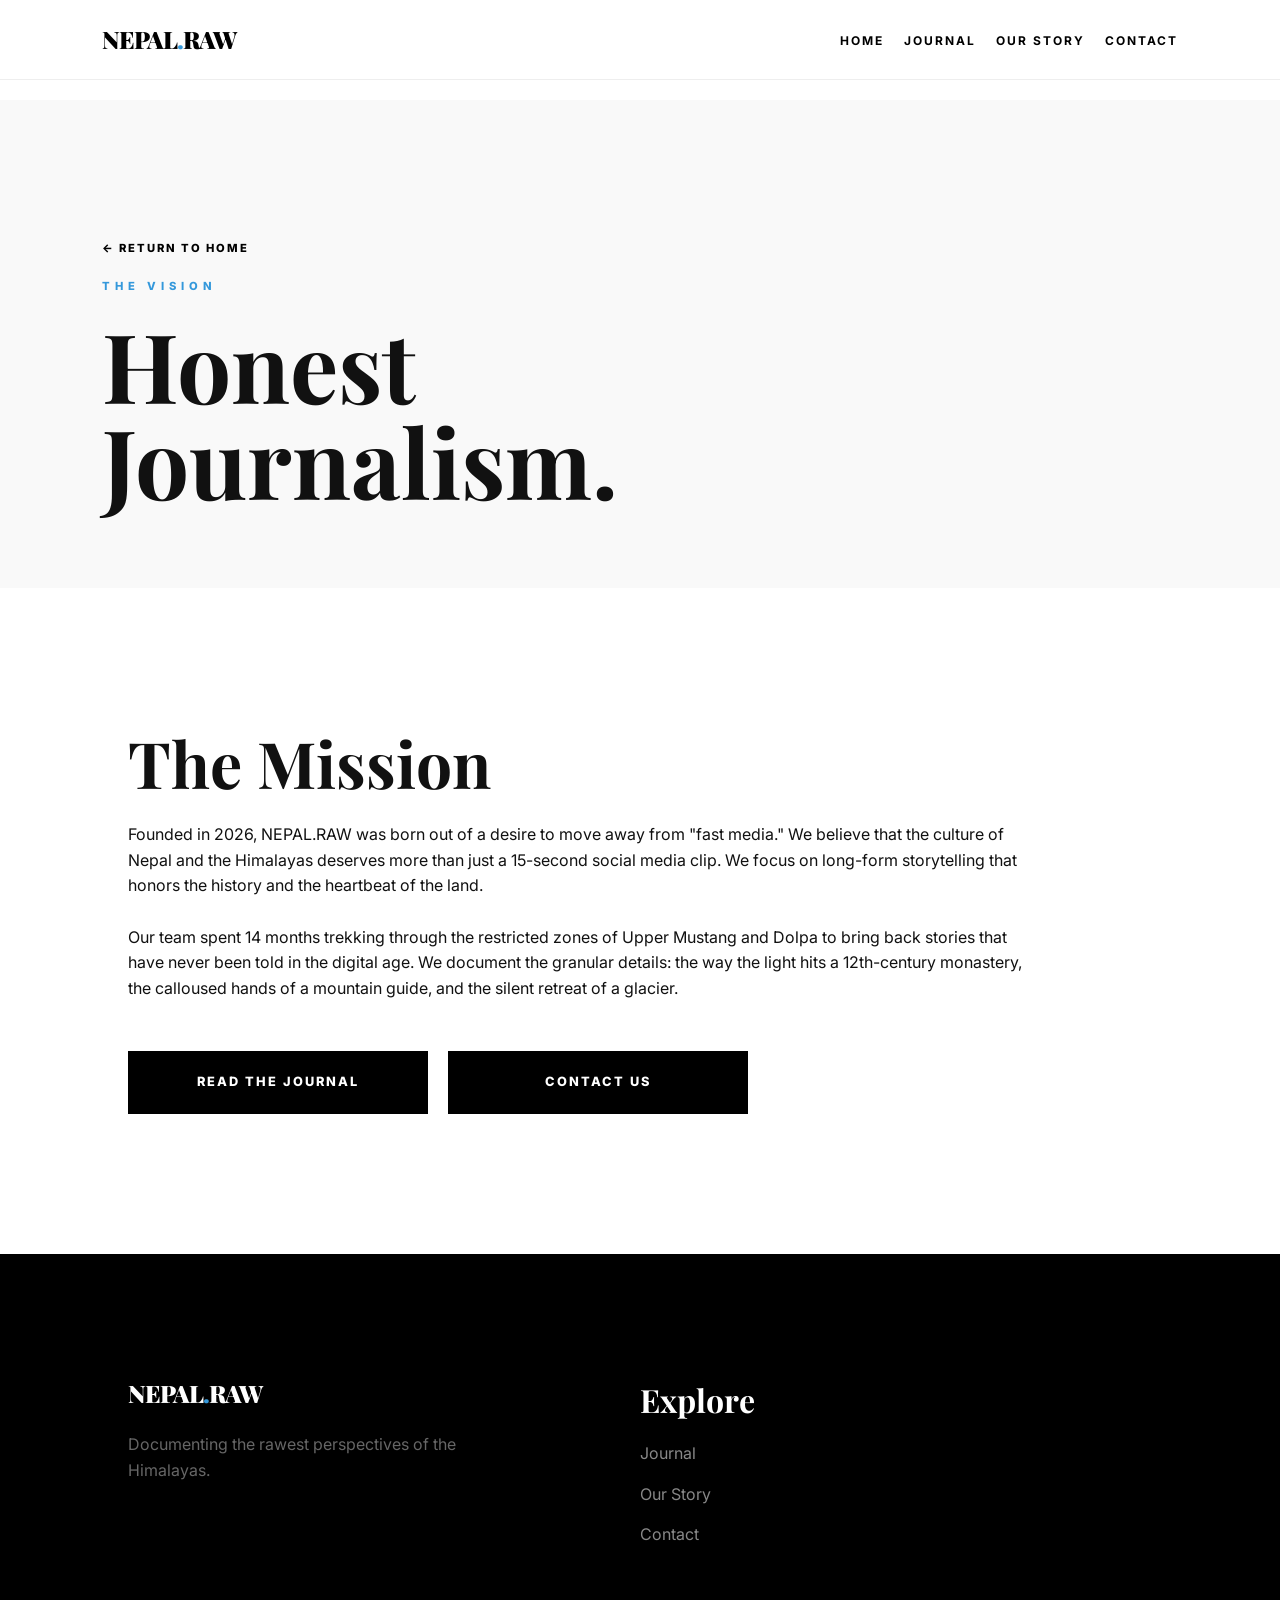
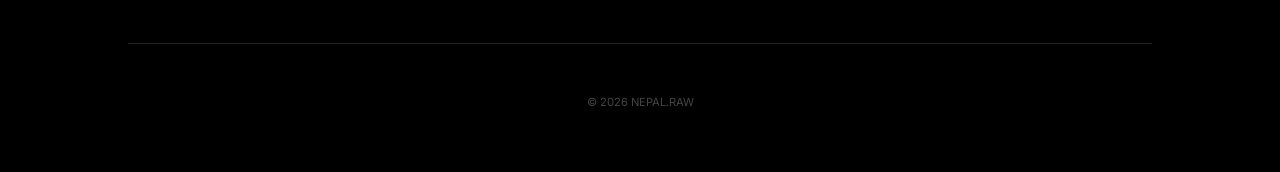
<file: about.html>
<!DOCTYPE html>
<html lang="en">
<head>
    <meta charset="UTF-8">
    <meta name="viewport" content="width=device-width, initial-scale=1.0">
    <title>Our Story | NEPAL.RAW</title>
    <link rel="stylesheet" href="style.css">
</head>
<body style="padding-top: 100px;">

    <nav>
        <a href="index.html" class="logo">NEPAL<span>.</span>RAW</a>
        <ul>
            <li><a href="index.html">Home</a></li>
            <li><a href="blog.html">Journal</a></li>
            <li><a href="about.html">Our Story</a></li>
            <li><a href="contact.html">Contact</a></li>
        </ul>
    </nav>

    <div class="page-header">
        <a href="index.html" class="back-link">← Return to Home</a>
        <span class="tag">The Vision</span>
        <h1>Honest <br>Journalism.</h1>
    </div>

    <section class="section-padding">
        <div class="container-narrow">
            <h2>The Mission</h2>
            <p>Founded in 2026, NEPAL.RAW was born out of a desire to move away from "fast media." We believe that the culture of Nepal and the Himalayas deserves more than just a 15-second social media clip. We focus on long-form storytelling that honors the history and the heartbeat of the land.</p>
            <br>
            <p>Our team spent 14 months trekking through the restricted zones of Upper Mustang and Dolpa to bring back stories that have never been told in the digital age. We document the granular details: the way the light hits a 12th-century monastery, the calloused hands of a mountain guide, and the silent retreat of a glacier.</p>
            
            <div class="next-page-nav">
                <a href="blog.html" class="btn-universal">Read the Journal</a>
                <a href="contact.html" class="btn-universal btn-outline">Contact Us</a>
            </div>
        </div>
    </section>

    <footer>
        <div class="footer-main">
            <div>
                <a href="index.html" class="logo" style="color:white;">NEPAL<span>.</span>RAW</a>
                <p style="margin-top:20px; color:#666;">Documenting the rawest perspectives of the Himalayas.</p>
            </div>
            <div class="footer-link-group">
                <h3>Explore</h3>
                <ul>
                    <li><a href="blog.html">Journal</a></li>
                    <li><a href="about.html">Our Story</a></li>
                    <li><a href="contact.html">Contact</a></li>
                </ul>
            </div>
        </div>
        <div style="text-align: center; color: #444; font-size: 0.7rem; margin-top: 50px;">&copy; 2026 NEPAL.RAW</div>
    </footer>
</body>
</html>
</file>
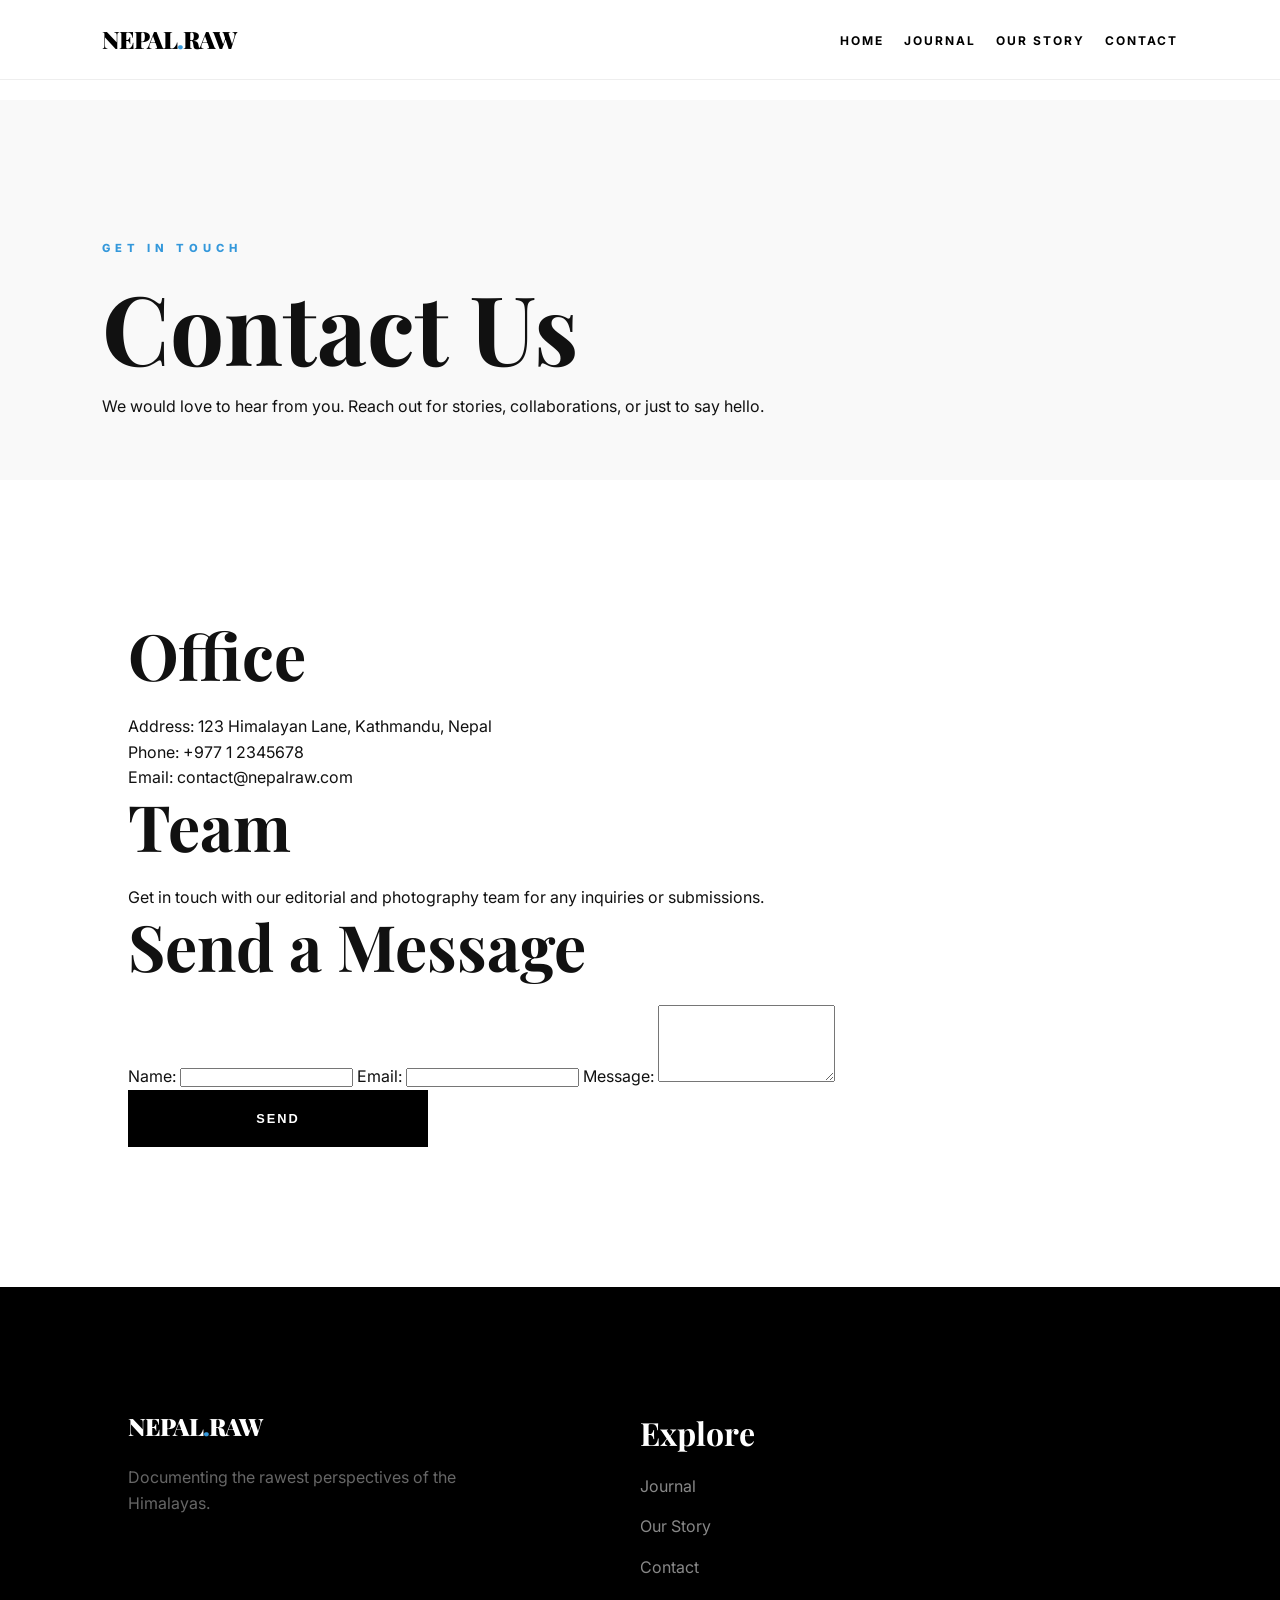
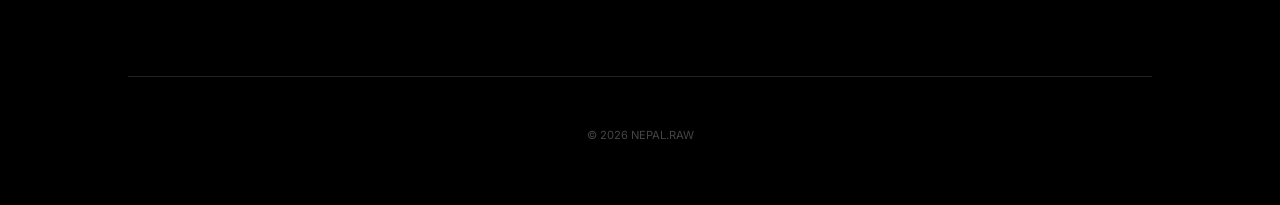
<file: contact.html>
<!DOCTYPE html>
<html lang="en">
<head>
    <meta charset="UTF-8">
    <meta name="viewport" content="width=device-width, initial-scale=1.0">
    <title>Contact Us | NEPAL.RAW</title>
    <link rel="stylesheet" href="style.css">
</head>
<body style="padding-top: 100px;">

    <nav>
        <a href="index.html" class="logo">NEPAL<span>.</span>RAW</a>
        <ul>
            <li><a href="index.html">Home</a></li>
            <li><a href="blog.html">Journal</a></li>
            <li><a href="about.html">Our Story</a></li>
            <li><a href="contact.html">Contact</a></li>
        </ul>
    </nav>

    <div class="page-header">
        <span class="tag">Get in Touch</span>
        <h1>Contact Us</h1>
        <p>We would love to hear from you. Reach out for stories, collaborations, or just to say hello.</p>
    </div>

    <main class="section-padding">
        <div class="container-narrow">
            
            <h2>Office</h2>
            <p>Address: 123 Himalayan Lane, Kathmandu, Nepal</p>
            <p>Phone: +977 1 2345678</p>
            <p>Email: contact@nepalraw.com</p>
            
            <h2>Team</h2>
            <p>Get in touch with our editorial and photography team for any inquiries or submissions.</p>

            <h2>Send a Message</h2>
            <form action="#" method="post">
                <label for="name">Name:</label>
                <input type="text" id="name" name="name" required>
                
                <label for="email">Email:</label>
                <input type="email" id="email" name="email" required>
                
                <label for="message">Message:</label>
                <textarea id="message" name="message" rows="5" required></textarea>
                
                <button type="submit" class="btn-universal">Send</button>
            </form>
        </div>
    </main>

    <footer>
        <div class="footer-main">
            <div>
                <a href="index.html" class="logo" style="color:white;">NEPAL<span>.</span>RAW</a>
                <p style="margin-top:20px; color:#666;">Documenting the rawest perspectives of the Himalayas.</p>
            </div>
            <div class="footer-link-group">
                <h3>Explore</h3>
                <ul>
                    <li><a href="blog.html">Journal</a></li>
                    <li><a href="about.html">Our Story</a></li>
                    <li><a href="contact.html">Contact</a></li>
                </ul>
            </div>
        </div>
        <div style="text-align: center; color: #444; font-size: 0.7rem; margin-top: 50px;">&copy; 2026 NEPAL.RAW</div>
    </footer>

</body>
</html>
</file>
<file: style.css>
/* NEPAL.RAW - MASTER ARCHITECTURAL STYLESHEET 2026 
    Synchronized Grid & Universal Button Scaling
*/

@import url('https://fonts.googleapis.com/css2?family=Inter:wght@300;400;600;700;800&family=Playfair+Display:ital,wght@0,700;0,900;1,700&display=swap');

:root {
    --accent: #3498db;
    --dark: #000000;
    --deep-gray: #111111;
    --soft-gray: #f4f4f4;
    --border-color: rgba(0,0,0,0.08);
    --white: #ffffff;
    --text-main: #1a1a1a;
    --text-muted: #666666;
    --transition: all 0.6s cubic-bezier(0.16, 1, 0.3, 1);
    
    /* THE LOCK: Universal side alignment for all screens */
    --side-margin: 10%; 
    --nav-height: 100px;
}

/* Global Reset */
* { margin: 0; padding: 0; box-sizing: border-box; outline: none; }
html { scroll-behavior: smooth; }
body { 
    font-family: 'Inter', sans-serif; 
    background: var(--white); 
    color: var(--text-main); 
    line-height: 1.8;
    -webkit-font-smoothing: antialiased;
}

/* --- Universal Navigation --- */
nav {
    width: 100%;
    height: var(--nav-height);
    display: flex;
    justify-content: space-between;
    align-items: center;
    padding: 0 var(--side-margin);
    background: rgba(255, 255, 255, 0.95);
    backdrop-filter: blur(15px);
    position: fixed;
    top: 0;
    z-index: 9999;
    border-bottom: 1px solid var(--border-color);
}

.logo { 
    font-family: 'Playfair Display', serif; 
    font-size: 1.8rem; 
    font-weight: 900; 
    text-decoration: none; 
    color: var(--dark); 
    letter-spacing: -1px; 
}
.logo span { color: var(--accent); }

nav ul { display: flex; list-style: none; gap: 45px; }
nav ul li a { 
    text-decoration: none; 
    color: var(--dark); 
    font-weight: 700; 
    font-size: 0.8rem; 
    text-transform: uppercase; 
    letter-spacing: 2px; 
    transition: var(--transition);
}
nav ul li a:hover { color: var(--accent); }

/* --- THE EQUALIZER: Universal Button Scaling --- */
.btn-universal {
    display: inline-block;
    width: 280px; /* Fixed width prevents size jumping between pages */
    padding: 22px 0;
    background: var(--dark);
    color: var(--white);
    text-decoration: none;
    font-weight: 800;
    text-transform: uppercase;
    font-size: 0.8rem;
    letter-spacing: 3px;
    border: 1px solid var(--dark);
    transition: var(--transition);
    text-align: center;
    cursor: pointer;
}

.btn-universal:hover {
    background: var(--accent);
    border-color: var(--accent);
    transform: translateY(-5px);
    box-shadow: 0 15px 30px rgba(52, 152, 219, 0.2);
}

.btn-outline {
    background: transparent;
    color: var(--dark);
}

/* --- Content Sections --- */
.page-header {
    padding: 200px var(--side-margin) 100px;
    background: var(--soft-gray);
}

.section-padding {
    padding: 140px var(--side-margin);
}

.container-narrow {
    max-width: 900px;
}

/* Typography */
h1 { font-family: 'Playfair Display', serif; font-size: clamp(3rem, 10vw, 7.5rem); line-height: 0.85; margin-bottom: 1.5rem; }
h2 { font-family: 'Playfair Display', serif; font-size: clamp(2.5rem, 5vw, 4.5rem); line-height: 1.1; margin-bottom: 1.5rem; }
h3 { font-family: 'Playfair Display', serif; font-size: 2rem; margin-bottom: 1rem; }
.tag { color: var(--accent); font-weight: 800; text-transform: uppercase; letter-spacing: 5px; font-size: 0.7rem; display: block; margin-bottom: 20px; }

/* --- Home Hero --- */
.hero {
    width: 100%;
    height: 100vh;
    background: linear-gradient(rgba(0,0,0,0.4), rgba(0,0,0,0.4)), url('https://images.unsplash.com/photo-1544735716-392fe2489ffa?q=80&w=1920');
    background-size: cover;
    background-position: center;
    background-attachment: fixed;
    display: flex;
    align-items: center;
    padding: 0 var(--side-margin);
}

.hero-content { color: white; max-width: 900px; }

/* --- Blog Architecture --- */
.blog-row {
    display: flex;
    width: 100%;
    height: 90vh;
    border-bottom: 1px solid var(--border-color);
}
.blog-row:nth-child(even) { flex-direction: row-reverse; }
.blog-image { flex: 1.2; overflow: hidden; }
.blog-image img { width: 100%; height: 100%; object-fit: cover; transition: transform 2s; }
.blog-body { 
    flex: 0.8; 
    padding: 0 var(--side-margin); 
    display: flex; 
    flex-direction: column; 
    justify-content: center; 
}
.blog-row:hover .blog-image img { transform: scale(1.1); }

/* --- Grid Systems --- */
.image-grid {
    display: grid;
    grid-template-columns: repeat(3, 1fr);
    gap: 30px;
    margin-top: 60px;
}

.grid-item { height: 400px; overflow: hidden; }
.grid-item img { width: 100%; height: 100%; object-fit: cover; }

/* --- Footer --- */
footer {
    padding: 120px var(--side-margin) 60px;
    background: var(--dark);
    color: var(--white);
}

.footer-main {
    display: grid;
    grid-template-columns: 2fr 1fr 1fr;
    gap: 100px;
    padding-bottom: 80px;
    border-bottom: 1px solid #222;
}

.footer-link-group h4 { text-transform: uppercase; letter-spacing: 3px; font-size: 0.8rem; margin-bottom: 30px; color: var(--accent); }
.footer-link-group ul { list-style: none; }
.footer-link-group ul li { margin-bottom: 15px; }
.footer-link-group ul li a { color: #888; text-decoration: none; transition: 0.3s; }
.footer-link-group ul li a:hover { color: white; }

/* Responsive */
@media (max-width: 1024px) {
    .blog-row, .footer-main, .image-grid { grid-template-columns: 1fr; flex-direction: column; height: auto; }
    .blog-image { height: 50vh; }
    .blog-body { padding: 80px 8%; }
    .btn-universal { width: 100%; }
}

/* ADD THIS TO YOUR EXISTING style.css */

.back-link {
    display: inline-flex;
    align-items: center;
    gap: 10px;
    text-decoration: none;
    color: var(--dark);
    font-weight: 800;
    text-transform: uppercase;
    font-size: 0.7rem;
    letter-spacing: 2px;
    margin-bottom: 30px;
    transition: var(--transition);
}

.back-link:hover {
    color: var(--accent);
    transform: translateX(-5px);
}

/* This ensures the page-to-page navigation looks clean */
.next-page-nav {
    display: flex;
    gap: 20px;
    margin-top: 50px;
}

@media (max-width: 1024px) {
    .next-page-nav { flex-direction: column; }
}

/* --- MOBILE & TABLET RESPONSIVENESS --- */

@media (max-width: 1024px) {
    :root {
        --side-margin: 6%; /* Narrower margins for smaller screens */
        --nav-height: 80px;
    }

    /* Stack Navigation */
    nav ul { display: none; } /* Usually, you'd add a hamburger menu here */
    
    /* Shrink Typography */
    h1 { font-size: 3.5rem; line-height: 1; }
    h2 { font-size: 2.5rem; }
    
    /* Stack Grids (Home, About, Contact) */
    .section-padding, 
    .about-grid, 
    .footer-main { 
        display: flex !important;
        flex-direction: column !important;
        gap: 40px !important;
        padding: 80px var(--side-margin);
    }

    /* Fix Image Heights */
    .grid-item, .blog-image, .article-image {
        height: 40vh !important;
        width: 100%;
    }

    /* Make buttons full width for easier tapping */
    .btn-universal {
        width: 100%;
    }

    /* Fix Blog Rows */
    .blog-row, .article-row {
        flex-direction: column !important;
        height: auto;
    }

    .blog-body, .article-body {
        padding: 40px 0;
    }
}

/* Fix for very small phones */
@media (max-width: 480px) {
    h1 { font-size: 2.8rem; }
    .page-header { padding-top: 150px; }
}

/* NEPAL.RAW - REPAIRED ARCHITECTURAL MASTER 2026 */

@import url('https://fonts.googleapis.com/css2?family=Inter:wght@300;400;600;800&family=Playfair+Display:ital,wght@0,700;0,900;1,700&display=swap');

:root {
    --accent: #3498db;
    --dark: #000000;
    --white: #ffffff;
    --text-main: #111111;
    --transition: all 0.4s ease;
    --side-padding: 8vw; /* Uses viewport width so it scales perfectly */
    --nav-height: 80px;
}

/* 1. THE BOX FIX: Prevents elements from pushing the page wider than the phone */
* { 
    margin: 0; 
    padding: 0; 
    box-sizing: border-box; 
}

html, body {
    width: 100%;
    overflow-x: hidden; /* ABSOLUTE FIX for horizontal glitching */
    background: var(--white);
    font-family: 'Inter', sans-serif;
    color: var(--text-main);
    line-height: 1.6;
}

/* 2. NAVIGATION: Responsive & Centered */
nav {
    width: 100%;
    height: var(--nav-height);
    display: flex;
    justify-content: space-between;
    align-items: center;
    padding: 0 var(--side-padding);
    background: #fff;
    position: fixed;
    top: 0;
    z-index: 1000;
    border-bottom: 1px solid #eee;
}

.logo {
    font-family: 'Playfair Display', serif;
    font-size: 1.5rem;
    font-weight: 900;
    text-decoration: none;
    color: var(--dark);
}

nav ul { display: flex; list-style: none; gap: 20px; }
nav ul li a {
    text-decoration: none;
    color: var(--dark);
    font-size: 0.75rem;
    font-weight: 700;
    text-transform: uppercase;
}

/* 3. UNIVERSAL BUTTON: Fixed on Desktop, Fluid on Mobile */
.btn-universal {
    display: inline-block;
    width: 300px; /* Desktop size */
    max-width: 100%; /* NEVER wider than the screen */
    padding: 20px 0;
    background: var(--dark);
    color: #fff;
    text-align: center;
    text-decoration: none;
    font-weight: 800;
    text-transform: uppercase;
    font-size: 0.8rem;
    letter-spacing: 2px;
    border: 1px solid var(--dark);
    transition: var(--transition);
}

.btn-universal:hover { background: var(--accent); border-color: var(--accent); }

.back-link {
    display: block;
    margin-bottom: 20px;
    text-decoration: none;
    font-weight: 800;
    font-size: 0.7rem;
    color: var(--dark);
    text-transform: uppercase;
}

/* 4. LAYOUT CONTAINERS */
.section-wrapper {
    padding: 120px var(--side-padding);
    width: 100%;
}

.page-header {
    padding: 140px var(--side-padding) 60px;
    background: #f9f9f9;
}

h1 { font-family: 'Playfair Display', serif; font-size: clamp(2.5rem, 8vw, 6rem); line-height: 1; margin-bottom: 20px; }

/* 5. MOBILE OVERRIDES */
@media (max-width: 768px) {
    :root { --side-padding: 5%; --nav-height: 70px; }
    
    nav { flex-direction: column; height: auto; padding: 15px 0; }
    nav ul { margin-top: 10px; gap: 15px; }
    
    .section-wrapper { padding: 60px var(--side-padding); }
    
    /* Force buttons to be full width on phones */
    .btn-universal { 
        width: 100% !important; 
        margin-bottom: 10px;
    }

    /* Stack any side-by-side grids */
    .grid-2 { 
        display: block !important; 
    }
    
    .grid-2 > div { margin-bottom: 40px; }
}
</file>
